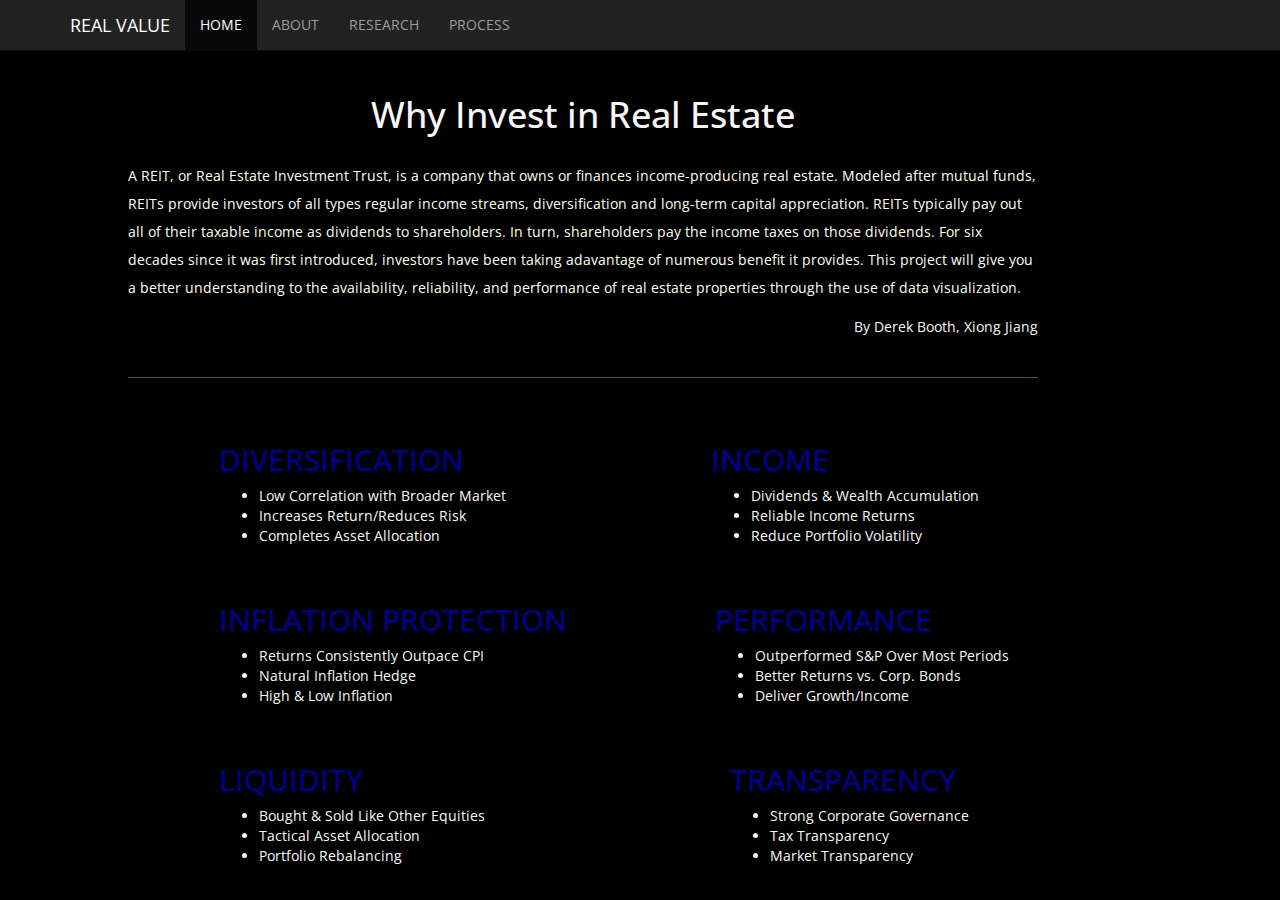
<file: about.html>
<!DOCTYPE html>
<html lang="en">
<head>
    <meta charset="utf-8">
    <link href='https://fonts.googleapis.com/css?family=Open+Sans' rel='stylesheet' type='text/css'>

    <title>REAL VALUE</title>

    <!-- Bootstrap core CSS -->
    <link href="css/bootstrap.min.css" rel="stylesheet">
    <link rel="stylesheet" href="css/custom.css" />
    <style>
        .content {
            position:relative;
            top:15px;
            left:10%;
            width:910px;
            padding-bottom: 30px;
        }

        .headline {
            font-family: 'Open Sans', sans-serif;
            color: #blue;
            margin-bottom: 7px;
        }

        .chatter {
            font-family: 'Open Sans', sans-serif;
            color: #FFFFF0;
            margin-bottom: 15px;
            line-height:200%;
        }


        div.middleRule {
            min-height: 1px;
            clear:both;
            width: 910px;
            border-bottom: 1px solid #46505A;
            height:1px; padding-top:10px;
            margin-bottom:30px;
        }

        div.lowerRule {
            min-height: 1px;
            clear:both;
            width: 910px;
            border-bottom: 1px solid #46505A;
            height:5px;
            padding-top:510px;
            margin-bottom:300px;
        }

        .blue {
            color:darkblue;
        }

    </style>
</head>

<body>
<button id="value-info" class="hidden toggle-menu menu-right ">PUSH RIGHT</button> <!--- hidden button used for toggling slide menu -->

<nav class="navbar navbar-inverse navbar-fixed-top">
    <div class="container">
        <div class="navbar-header">
            <a class="navbar-brand" href="#" style="color:#FFFFFF">REAL VALUE</a>
        </div>
        <div id="navbar" class="collapse navbar-collapse">
            <ul class="nav navbar-nav">
                <li class="active"><a href="index.html">HOME</a></li>
                <li><a href="about.html">ABOUT</a></li>
                <li><a href="research.html">RESEARCH</a></li>
                <li><a href="process.html">PROCESS</a></li>
            </ul>

        </div>
    </div>
</nav>

<div id="container" class="module">


    <div id="content" class="clearfix">
        <div class="bLogo">
        </div>
        <div class="topRule"></div>
        <div class="content">
            <h1 class="headline" align="center">Why Invest in Real Estate</h1>
            <br>
            <p class="chatter">A REIT, or Real Estate Investment Trust, is a company that owns or finances income-producing real estate. Modeled after mutual funds, REITs provide investors of all types regular income streams, diversification and long-term capital appreciation. REITs typically pay out all of their taxable income as dividends to shareholders. In turn, shareholders pay the income taxes on those dividends.
            For six decades since it was first introduced, investors have been taking adavantage of numerous benefit it provides.
                This project will give you a better understanding to the availability, reliability, and performance of real estate properties through the use of data visualization.
            </p>
            <p align ="right"> By Derek Booth, Xiong Jiang</p>
            <div class="timeStamp">
            </div>
            <br>
            <div class="relatedContent"></div>
            <div id="shareFo">
            </div>

            <div class="middleRule"></div>

            <div id="fullGraphic">


                <div class="content clearfix">
                    <div class="field field-name-body field-type-text-with-summary field-label-hidden"><div class="field-items"><div class="field-item even" property="content:encoded"><div class="landing_upper">
                        <div class="landing_box_left1">
                            <h2 class="blue">
                                DIVERSIFICATION</h2>
                            <ul><li>
                                Low Correlation with Broader Market</li>
                                <li>
                                    Increases Return/Reduces Risk</li>
                                <li>
                                    Completes Asset Allocation</li>
                            </ul></div>
                        <div class="landing_box_right1">
                            <h2  class="blue">
                                INCOME</h2>
                            <ul><li>
                                Dividends &amp; Wealth Accumulation</li>
                                <li>
                                    Reliable Income Returns</li>
                                <li>
                                    Reduce Portfolio Volatility</li>
                            </ul></div>
                        <div class="landing_box_left2">
                            <h2  class="blue">
                                INFLATION PROTECTION</h2>
                            <ul><li>
                                Returns Consistently Outpace CPI</li>
                                <li>
                                    Natural Inflation Hedge</li>
                                <li>
                                    High &amp; Low Inflation</li>
                            </ul></div>
                        <div class="landing_box_right2">
                            <h2 class="blue">
                             PERFORMANCE</h2>
                            <ul><li>
                                Outperformed S&amp;P Over Most Periods</li>
                                <li>
                                    Better Returns vs. Corp. Bonds</li>
                                <li>
                                    Deliver Growth/Income</li>
                            </ul></div>
                        <div class="landing_box_left3">
                            <h2 class="blue">
                               LIQUIDITY</h2>
                            <ul><li>
                                Bought &amp; Sold Like Other Equities</li>
                                <li>
                                    Tactical Asset Allocation</li>
                                <li>
                                    Portfolio Rebalancing</li>

                            </ul></div>
                        <div class="landing_box_right3">
                            <h2 class="blue">
                                TRANSPARENCY</h2>
                            <ul><li>
                                Strong Corporate Governance</li>
                                <li>
                                    Tax Transparency</li>
                                <li>
                                    Market Transparency</li>

                            </ul>
                        </div>
                    </div>
                    </div>
                    </div>
                    </div>
                </div>
            </div>











            </div>

        </div>


</body>
</html>
</file>
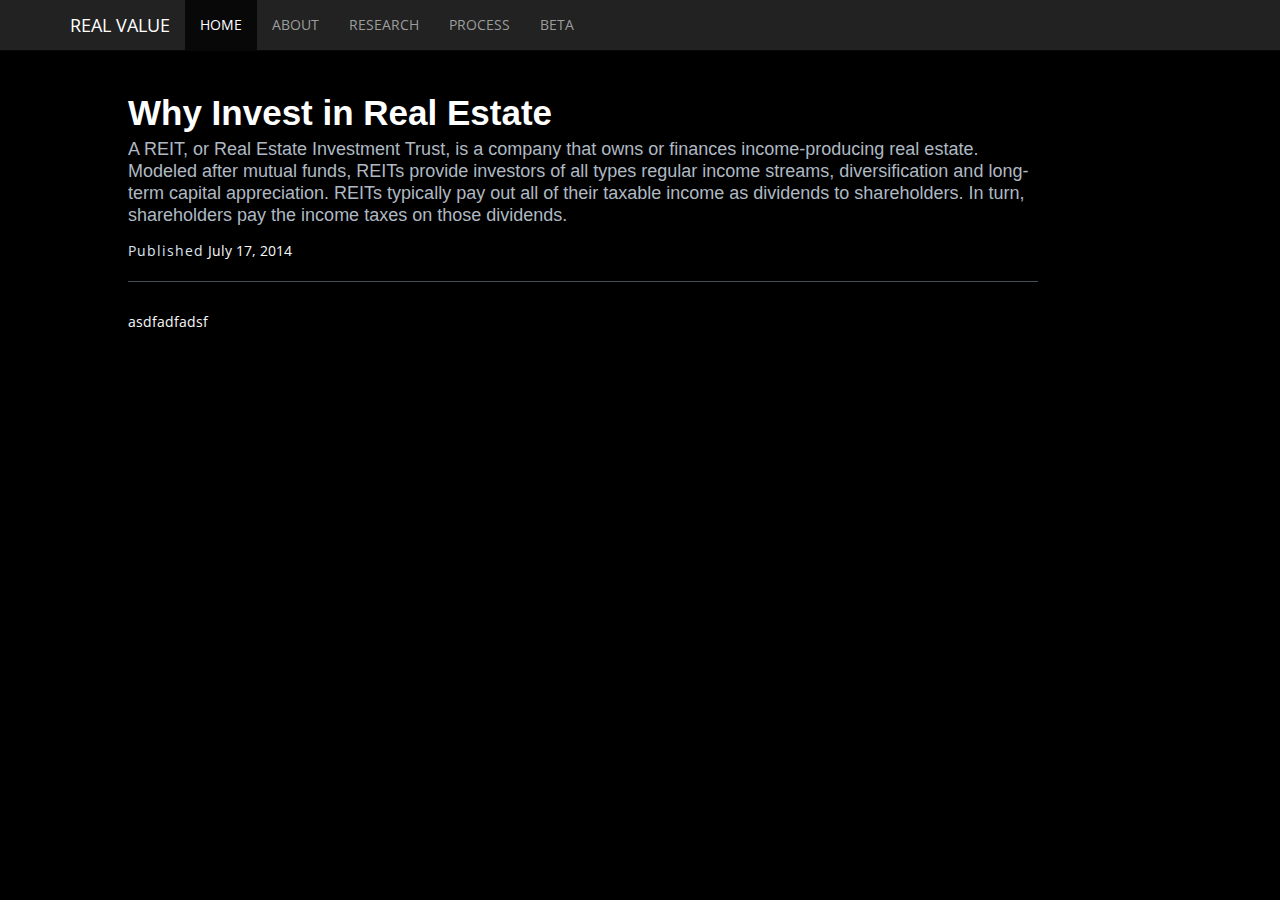
<file: beta.html>
<!DOCTYPE html>
<html lang="en">
<head>
    <meta charset="utf-8">
    <link href='https://fonts.googleapis.com/css?family=Open+Sans' rel='stylesheet' type='text/css'>

    <title>REAL VALUE</title>

    <!-- Bootstrap core CSS -->
    <link href="css/bootstrap.min.css" rel="stylesheet">
    <link rel="stylesheet" href="css/custom.css" />
    <style>
        .content {
            position:relative;
            top:15px;
            left:10%;
            width:910px;
            padding-bottom: 30px;
        }

        .headline {
            font: normal 700 35px/36px "BloombergL", "Arial";
            color: #FFFFFF;
            margin-bottom: 7px;
        }

        .chatter {
            font: normal 400 18px/22px "Akzidenz", "Arial";
            color: #afb9c3;
            margin-bottom: 15px;
        }

        div.middleRule {
            min-height: 1px;
            clear:both; width: 910px;
            border-bottom: 1px solid #46505A;
            height:1px; padding-top:10px;
            margin-bottom:30px;
        }
    </style>
</head>

<body>
<button id="value-info" class="hidden toggle-menu menu-right ">PUSH RIGHT</button> <!--- hidden button used for toggling slide menu -->

<nav class="navbar navbar-inverse navbar-fixed-top">
    <div class="container">
        <div class="navbar-header">
            <a class="navbar-brand" href="#" style="color:#FFFFFF">REAL VALUE</a>
        </div>
        <div id="navbar" class="collapse navbar-collapse">
            <ul class="nav navbar-nav">
                <li class="active"><a href="index.html">HOME</a></li>
                <li><a href="about.html">ABOUT</a></li>
                <li><a href="research.html">RESEARCH</a></li>
                <li><a href="process.html">PROCESS</a></li>
                <li><a href="beta.html">BETA</a></li>
            </ul>

        </div>
    </div>
</nav>

<div id="container" class="module">


    <div id="content" class="clearfix">
        <div class="infographic">
            <div class="bLogo">
            </div>
            <div class="topRule"></div>
            <div class="content">
                <h1 class="headline">Why Invest in Real Estate</h1>
                <p class="chatter">A REIT, or Real Estate Investment Trust, is a company that owns or finances income-producing real estate. Modeled after mutual funds, REITs provide investors of all types regular income streams, diversification and long-term capital appreciation. REITs typically pay out all of their taxable income as dividends to shareholders. In turn, shareholders pay the income taxes on those dividends. </p>
                <div class="timeStamp">
                    <p><span style="color:#DCE5EF; letter-spacing: 1px">Published</span> <span id="update">July 17, 2014</span></p>
                </div>
                <div class="relatedContent"></div>
                <div id="shareFo">
                </div>
                <div class="middleRule"></div>

                <div id="fullGraphic">
                    asdfadfadsf
                </div>


            </div>
        </div>
    </div>

</div>


</body>
</html>
</file>
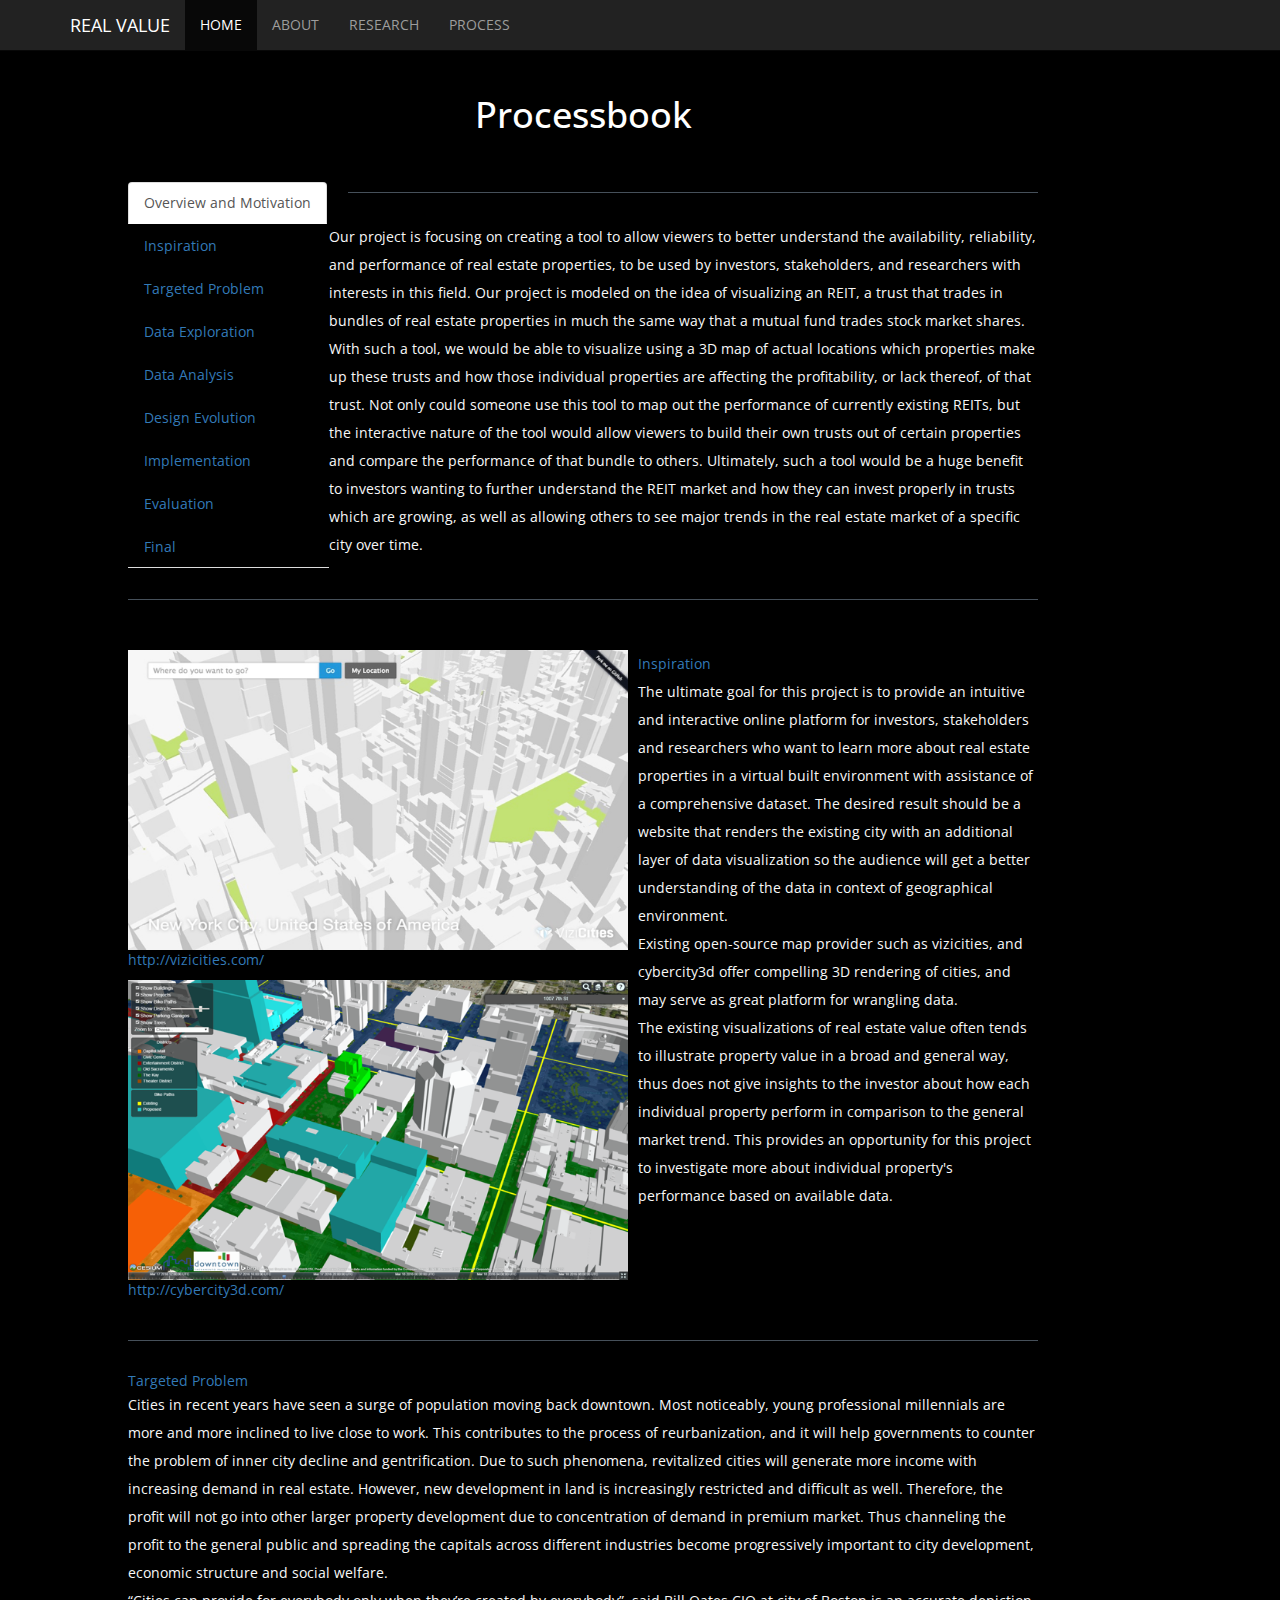
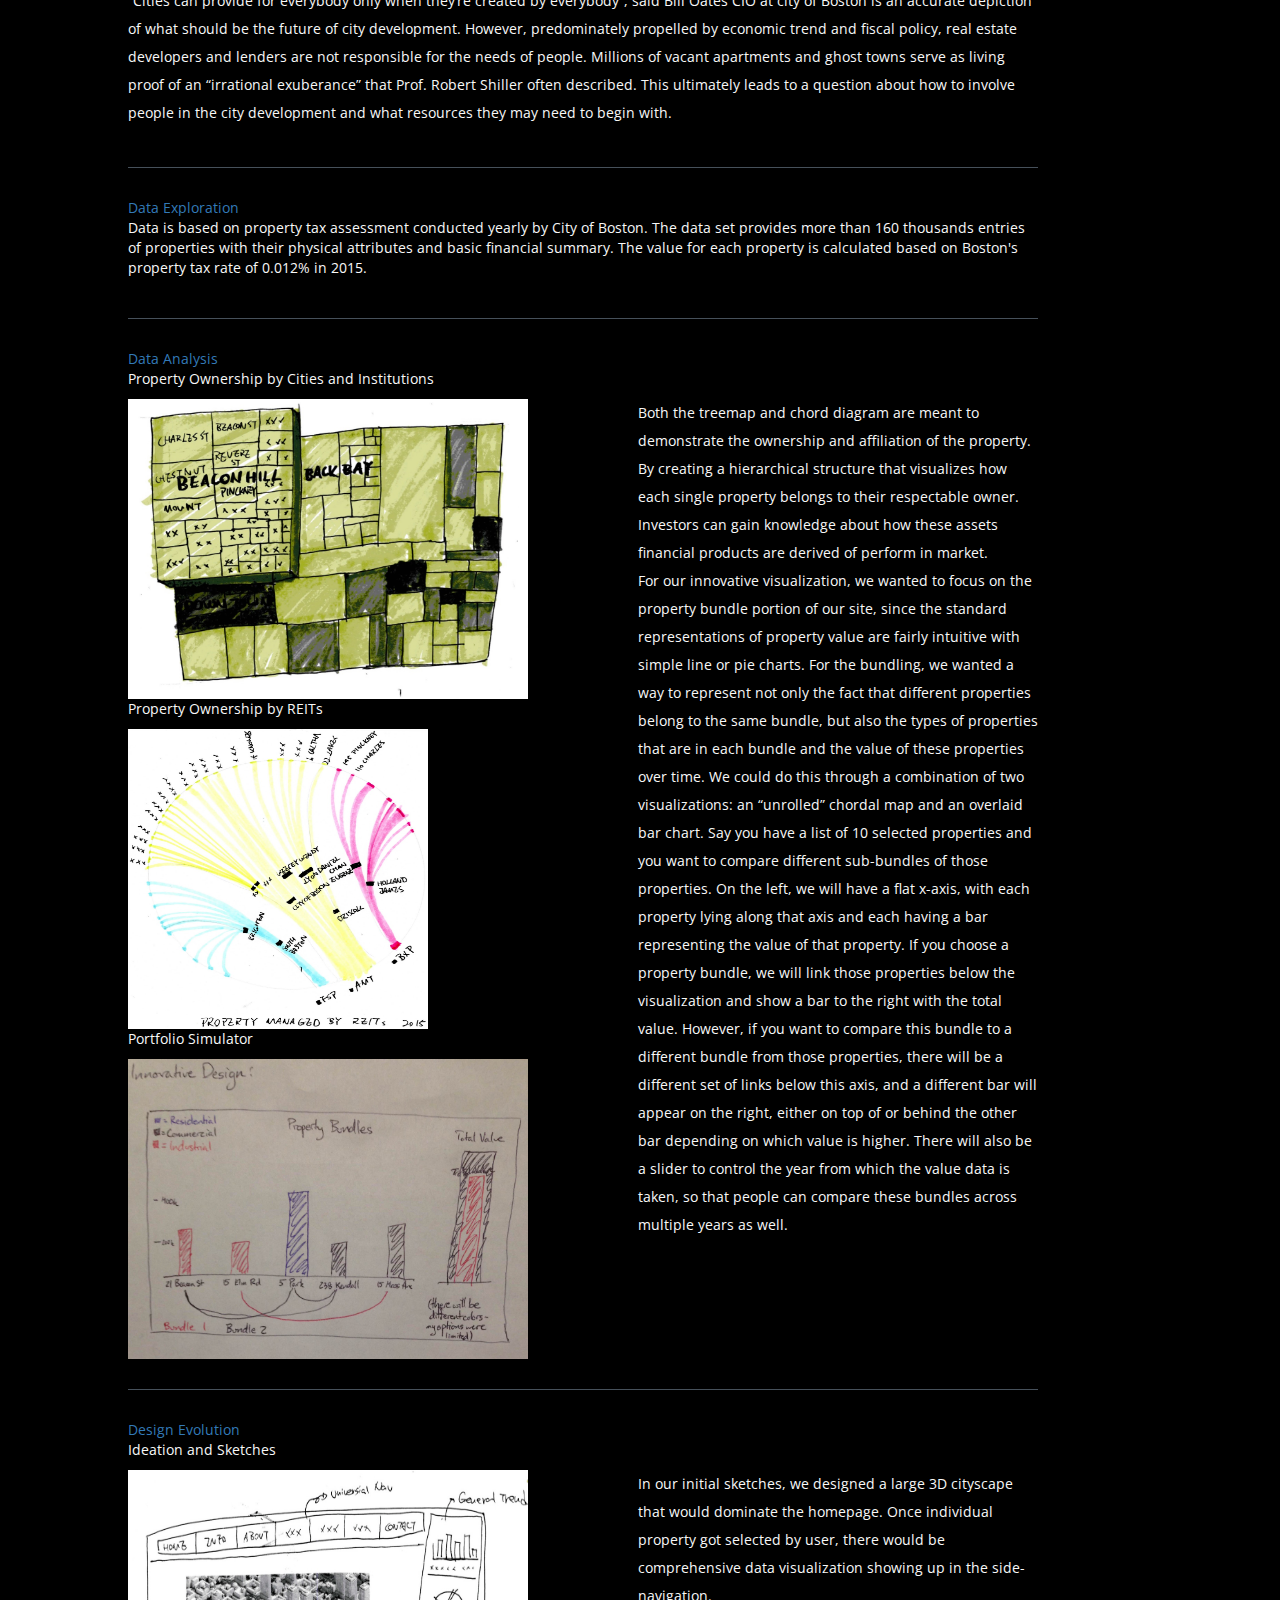
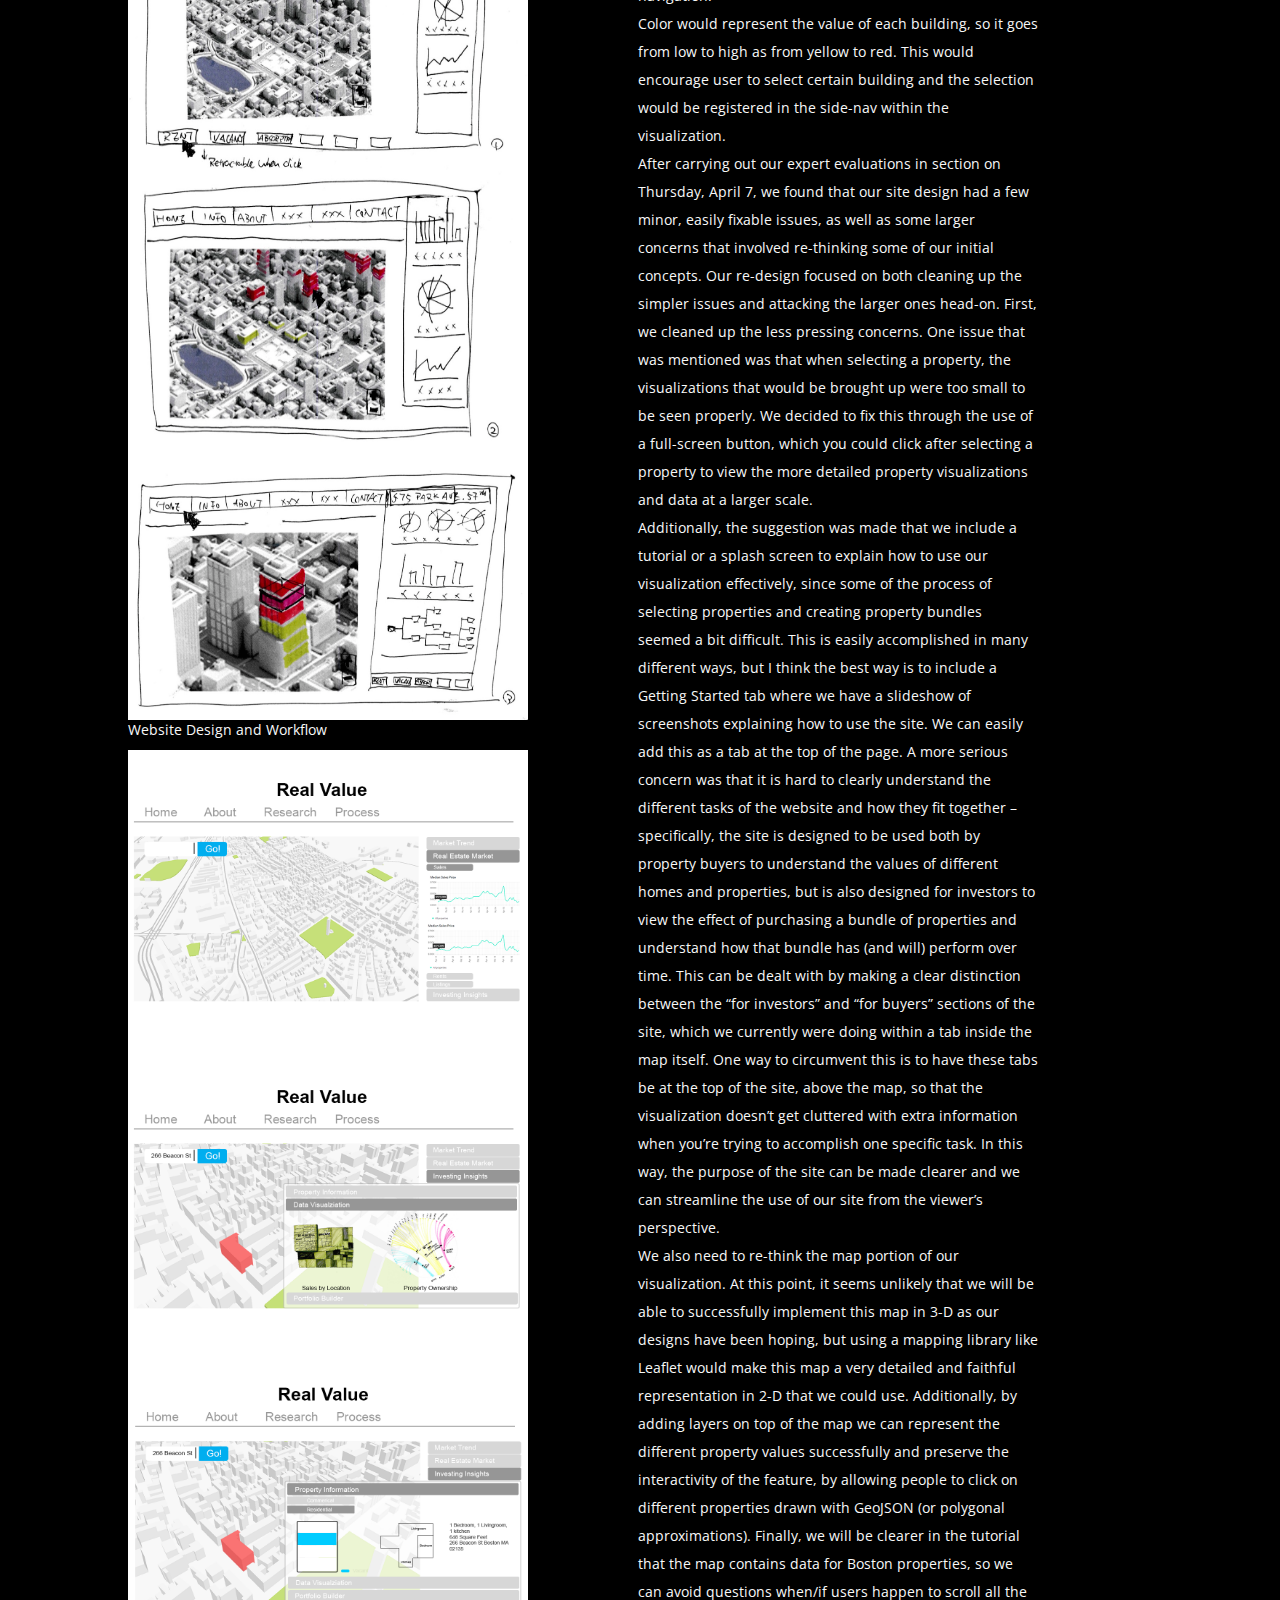
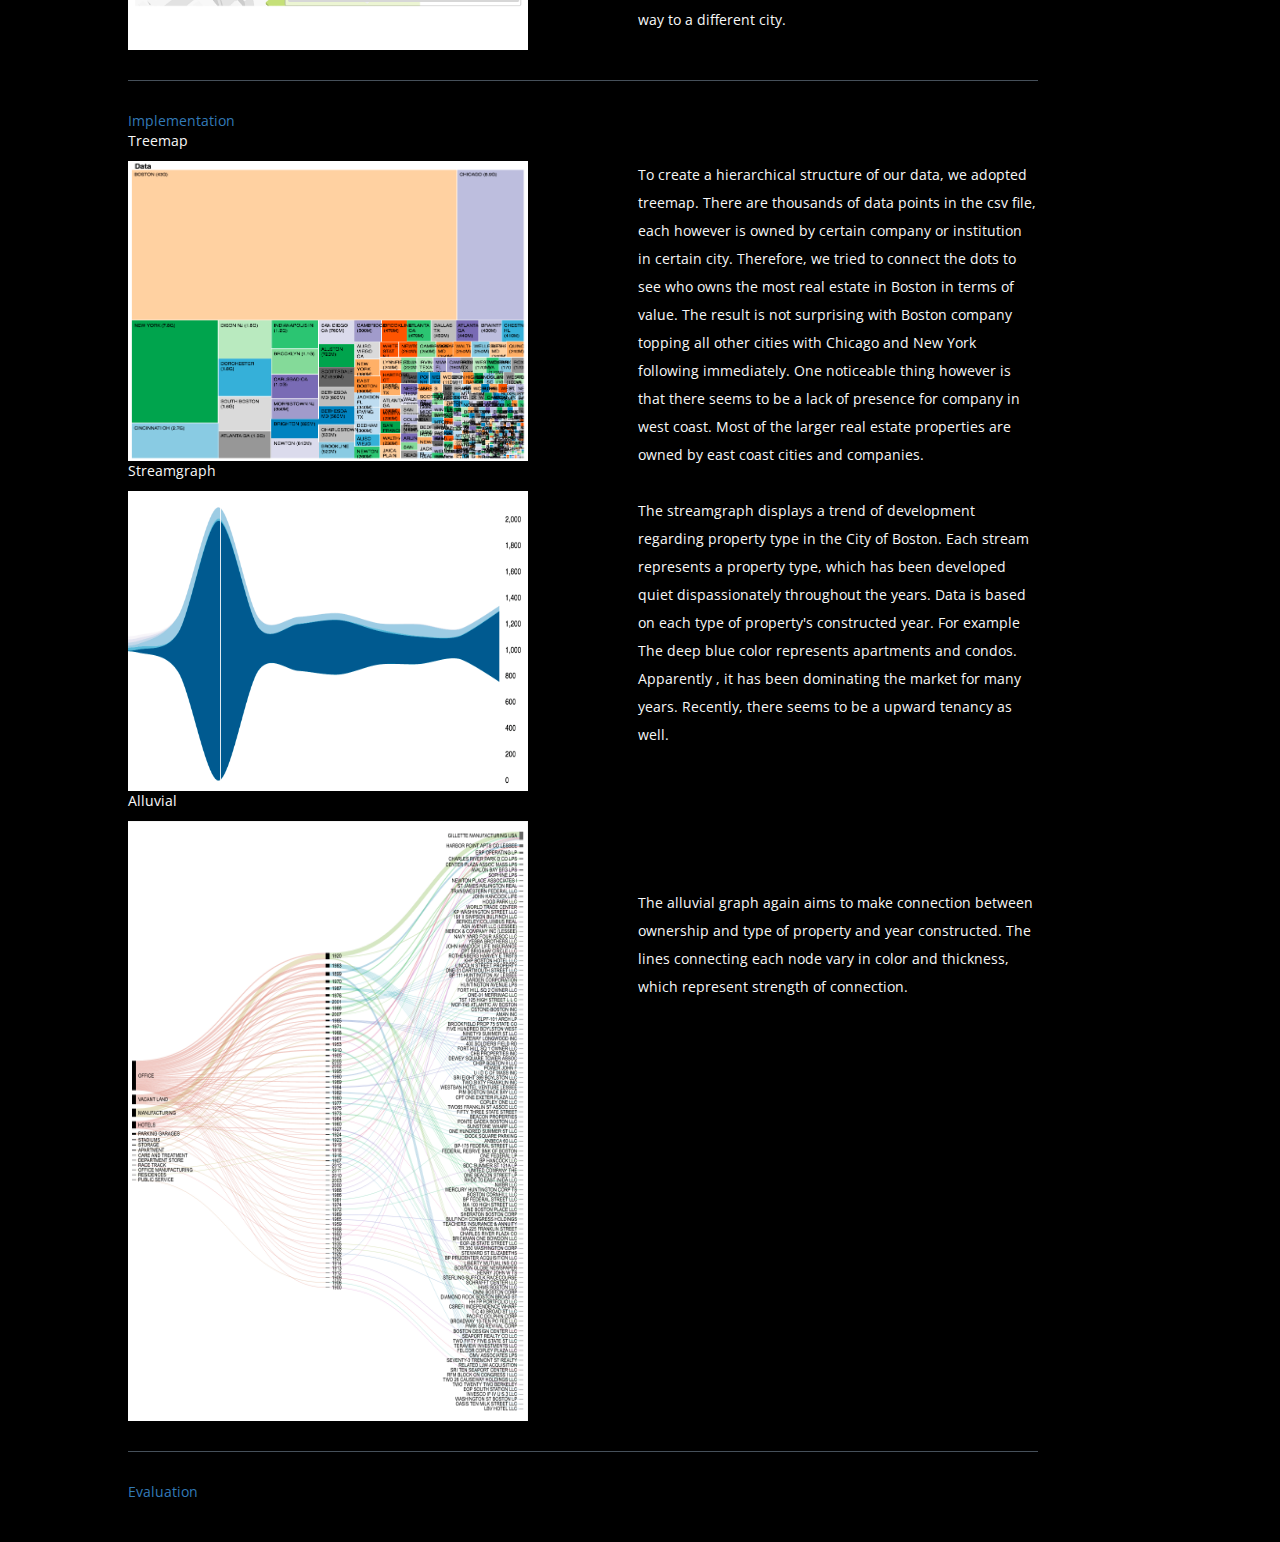
<file: process.html>
<!DOCTYPE html>
<html lang="en">
<head>
    <meta charset="UTF-8">
    <link href='https://fonts.googleapis.com/css?family=Open+Sans' rel='stylesheet' type='text/css'>

    <title>REAL VALUE</title>

    <!-- Bootstrap core CSS -->
    <link href="css/bootstrap.min.css" rel="stylesheet">
    <link rel="stylesheet" href="css/custom.css" />


    <style>
        .content {
            position:relative;
            top:15px;
            left:10%;
            width:910px;
            padding-bottom: 30px;
        }

        .headline {
            font-family: 'Open Sans', sans-serif;
            color: #FFFFFF;
            margin-bottom: 7px;
        }

        div.middleRule {
            min-height: 1px;
            clear:both;
            width: 690px;
            float: right;
            border-bottom: 1px solid #46505A;
            height:1px;
            padding-top:10px;
            margin-bottom:30px;
        }

        div.lowerRule {
            min-height: 1px;
            clear:both;
            width: 910px;
            border-bottom: 1px solid #46505A;
            height:5px;
            padding-top:30px;
            margin-bottom:30px;
        }

        div.lowerRule2 {
            min-height: 1px;
            clear:both;
            width: 910px;
            border-bottom: 1px solid #46505A;
            height:5px;
            padding-top:30px;
            margin-bottom:30px;
        }

        div.lowerRule3 {
            min-height: 1px;
            clear:both;
            width: 910px;
            border-bottom: 1px solid #46505A;
            height:5px;
            padding-top:30px;
            margin-bottom:30px;
        }
        div.lowerRule4 {
            min-height: 1px;
            clear:both;
            width: 910px;
            border-bottom: 1px solid #46505A;
            height:5px;
            padding-top:30px;
            margin-bottom:30px;
        }
        div.lowerRule5 {
            min-height: 1px;
            clear:both;
            width: 910px;
            border-bottom: 1px solid #46505A;
            height:5px;
            padding-top:30px;
            margin-bottom:30px;
        }

        div.lowerRule6 {
            min-height: 1px;
            clear:both;
            width: 910px;
            border-bottom: 1px solid #46505A;
            height:5px;
            padding-top:30px;
            margin-bottom:30px;
        }


        div.colnav{
            float:left;
        }
        p.intro{
            line-height: 200%;

        }

        p.text1 {
            width: 400px;
            float: right;
            line-height:200%;
        }
        p.text2 {
            line-height:200%;
        }
        p.text3 {
            width: 400px;
            float: right;
            line-height:200%;
        }
        p.text4 {
            width: 400px;
            float: right;
            line-height:200%;
        }
        p.text5 {
            width: 400px;
            float: right;
            line-height:200%;
        }



    </style>
</head>

<body>

<nav class="navbar navbar-inverse navbar-fixed-top">
    <div class="container">
        <div class="navbar-header">
            <a class="navbar-brand" href="#" style="color:#FFFFFF">REAL VALUE</a>
        </div>
        <div id="navbar" class="collapse navbar-collapse">
            <ul class="nav navbar-nav">
                <li class="active"><a href="index.html">HOME</a></li>
                <li><a href="about.html">ABOUT</a></li>
                <li><a href="research.html">RESEARCH</a></li>
                <li><a href="process.html">PROCESS</a></li>
            </ul>

        </div>
    </div>
</nav>


<div id="container" class="module">


    <div id="content" class="clearfix">
        <div class="bLogo">
        </div>
        <div class="topRule">

        </div>
        <div class="content">
            <h1 class="headline" align="center">Processbook</h1>
            <br>
            <br>
            <div class="middleRule" align="right"></div>
            <! navigation>

            <div class="colnav">
                <ul class="nav nav-tabs nav-stacked affix-top" data-spy="affix" data-offset-top="125">
                    <li class="active"><a href="#overview">Overview and Motivation</a></li>
                    <li><a href="#inspiration">Inspiration</a></li>
                    <li><a href="#problem">Targeted Problem</a></li>
                    <li><a href="#data">Data Exploration</a></li>
                    <li><a href="#analysis">Data Analysis</a></li>
                    <li><a href="#evolution">Design Evolution</a></li>
                    <li><a href="#implementation">Implementation</a></li>
                    <li><a href="#evaluation">Evaluation</a></li>
                    <li><a href="#final">Final</a></li>
                </ul>
            </div>
            <p class="intro">
                Our project is focusing on creating a tool to allow viewers to better understand the availability, reliability, and performance of real estate properties, to be used by investors, stakeholders, and researchers with interests in this field.  Our project is modeled on the idea of visualizing an REIT, a trust that trades in bundles of real estate properties in much the same way that a mutual fund trades stock market shares.  With such a tool, we would be able to visualize using a 3D map of actual locations which properties make up these trusts and how those individual properties are affecting the profitability, or lack thereof, of that trust.  Not only could someone use this tool to map out the performance of currently existing REITs, but the interactive nature of the tool would allow viewers to build their own trusts out of certain properties and compare the performance of that bundle to others.  Ultimately, such a tool would be a huge benefit to investors wanting to further understand the REIT market and how they can invest properly in trusts which are growing, as well as allowing others to see major trends in the real estate market of a specific city over time.
            </p>


            <div class="lowerRule"></div>
            <br>

            <p class="text1">
                <a name = "inspiration">
                    Inspiration</a>
                </br>
                The ultimate goal for this project is to provide an intuitive and interactive online platform for investors, stakeholders and researchers who want to learn more about real estate properties in a virtual built environment with assistance of a comprehensive dataset. The desired result should be a website that renders the existing city with an additional layer of data visualization so the audience will get a better understanding of the data in context of geographical environment.
                </br>
                Existing open-source map provider such as vizicities, and cybercity3d offer compelling 3D rendering of cities, and may serve as great platform for wrangling data.
                </br>
                The existing visualizations of real estate value often tends to illustrate property value in a broad and general way, thus does not give insights to the investor about how each individual property perform in comparison to the general market trend.
                This provides an opportunity for this project to investigate more about individual property's performance based on available data.

            </p>
            <img src = "img/inspiration1.png" width = "500px", height = "300px">

            <p><a href = "http://vizicities.com/">http://vizicities.com/</a></p>


            <img src = "img/inspiration2.png" width = "500px", height = "300px">

            <p><a href = "http://cybercity3d.com/">http://cybercity3d.com/</a></p>





            <div class="lowerRule2"></div>

            <a name = "problem">
                Targeted Problem</a>
            <p class ="text2">Cities in recent years have seen a surge of population moving back downtown. Most noticeably, young professional millennials are more and more inclined to live close to work. This contributes to the process of reurbanization, and it will help governments to counter the problem of inner city decline and gentrification. Due to such phenomena, revitalized cities will generate more income with increasing demand in real estate. However, new development in land is increasingly restricted and difficult as well. Therefore, the profit will not go into other larger property development due to concentration of demand in premium market. Thus channeling the profit to the general public and spreading the capitals across different industries become progressively important to city development, economic structure and social welfare.
            </br>
                “Cities can provide for everybody only when they’re created by everybody”, said Bill Oates CIO at city of Boston is an accurate depiction of what should be the future of city development. However, predominately propelled by economic trend and fiscal policy, real estate developers and lenders are not responsible for the needs of people. Millions of vacant apartments and ghost towns serve as living proof of an “irrational exuberance” that Prof. Robert Shiller often described. This ultimately leads to a question about how to involve people in the city development and what resources they may need to begin with.
            </p>

            <div class="lowerRule2"></div>

            <a name = "data">Data Exploration</a>
            <p>Data is based on property tax assessment conducted yearly by City of Boston. The data set provides more than 160 thousands entries of properties with their physical attributes and basic financial summary. The value for each property is calculated based on Boston's property tax rate of 0.012% in 2015.</p>

            <div class="lowerRule3"></div>
            <a name = "analysis">Data Analysis</a>
            </br>

            <p>Property Ownership by Cities and Institutions</p>
            <p class = "text3">
                Both the treemap and chord diagram are meant to demonstrate the ownership and affiliation of the property. By creating a hierarchical structure that visualizes how each single property belongs to their respectable owner. Investors can gain knowledge about how these assets financial products are derived of perform in market.
                </br>
                For our innovative visualization, we wanted to focus on the property bundle portion of our site, since the standard representations of property value are fairly intuitive with simple line or pie charts.  For the bundling, we wanted a way to represent not only the fact that different properties belong to the same bundle, but also the types of properties that are in each bundle and the value of these properties over time.  We could do this through a combination of two visualizations: an “unrolled” chordal map and an overlaid bar chart.

                Say you have a list of 10 selected properties and you want to compare different sub-bundles of those properties.  On the left, we will have a flat x-axis, with each property lying along that axis and each having a bar representing the value of that property.  If you choose a property bundle, we will link those properties below the visualization and show a bar to the right with the total value.  However, if you want to compare this bundle to a different bundle from those properties, there will be a different set of links below this axis, and a different bar will appear on the right, either on top of or behind the other bar depending on which value is higher.  There will also be a slider to control the year from which the value data is taken, so that people can compare these bundles across multiple years as well.

            </p>
            <img class = "treemap" src ="img/treemap.jpg" height="300", width ="400">
            </br>

            <p >Property Ownership by REITs</p>

            <img class = "sunburst" src ="img/sunburst.jpg" height="300", width ="300">
            </br>
            <p>Portfolio Simulator</p>
            <img class ="innovative" src ="img/Innovative.JPG" height="300", width ="400">





            <div class="lowerRule4"></div>
            <a name = "evolution">Design Evolution</a>
            <p>Ideation and Sketches</p>
            <p class ="text4">
                In our initial sketches, we designed a large 3D cityscape that would dominate the homepage. Once individual property got selected by user, there would be comprehensive data visualization showing up in the side-navigation.
                </br>
                Color would represent the value of each building, so it goes from low to high as from yellow to red. This would encourage user to select certain building and the selection would be registered in the side-nav within the visualization.
                </br>
                After carrying out our expert evaluations in section on Thursday, April 7, we found that our site design had a few minor, easily fixable issues, as well as some larger concerns that involved re-thinking some of our initial concepts.  Our re-design focused on both cleaning up the simpler issues and attacking the larger ones head-on.

                First, we cleaned up the less pressing concerns.  One issue that was mentioned was that when selecting a property, the visualizations that would be brought up were too small to be seen properly.  We decided to fix this through the use of a full-screen button, which you could click after selecting a property to view the more detailed property visualizations and data at a larger scale.
                </br>
                Additionally, the suggestion was made that we include a tutorial or a splash screen to explain how to use our visualization effectively, since some of the process of selecting properties and creating property bundles seemed a bit difficult.  This is easily accomplished in many different ways, but I think the best way is to include a Getting Started tab where we have a slideshow of screenshots explaining how to use the site.  We can easily add this as a tab at the top of the page.

                A more serious concern was that it is hard to clearly understand the different tasks of the website and how they fit together – specifically, the site is designed to be used both by property buyers to understand the values of different homes and properties, but is also designed for investors to view the effect of purchasing a bundle of properties and understand how that bundle has (and will) perform over time.  This can be dealt with by making a clear distinction between the “for investors” and “for buyers” sections of the site, which we currently were doing within a tab inside the map itself.  One way to circumvent this is to have these tabs be at the top of the site, above the map, so that the visualization doesn’t get cluttered with extra information when you’re trying to accomplish one specific task.  In this way, the purpose of the site can be made clearer and we can streamline the use of our site from the viewer’s perspective.
                </br>
                We also need to re-think the map portion of our visualization.  At this point, it seems unlikely that we will be able to successfully implement this map in 3-D as our designs have been hoping, but using a mapping library like Leaflet would make this map a very detailed and faithful representation in 2-D that we could use.  Additionally, by adding layers on top of the map we can represent the different property values successfully and preserve the interactivity of the feature, by allowing people to click on different properties drawn with GeoJSON (or polygonal approximations).  Finally, we will be clearer in the tutorial that the map contains data for Boston properties, so we can avoid questions when/if users happen to scroll all the way to a different city.

            </p>

            <p>

            </p>
            <img class ="sketch1" src ="img/sketch1.jpg" height="600", width ="400">
            </br>
            <img class ="sketch2" src ="img/sketch2.jpg" height="250", width ="400">

            </br>
            <p>Website Design and Workflow</p>

            <img class ="webdesign1" src ="img/webdesign1.png" height="300", width ="400">
            </br>
            <img class ="webdesign2" src ="img/webdesign2.png" height="300", width ="400">
            </br>
            <img class ="webdesign3" src ="img/webdesign3.png" height="300", width ="400">



            <div class="lowerRule5"></div>
            <a name = "implementation">Implementation</a>
            <p>Treemap</p>
            <p class = "text5">
                To create a hierarchical structure of our data, we adopted treemap. There are thousands of data points in the csv file, each however is owned by certain company or institution in certain city.
                Therefore, we tried to connect the dots to see who owns the most real estate in Boston in terms of value.
            The result is not surprising with Boston company topping all other cities with Chicago and New York following immediately.
                One noticeable thing however is that there seems to be a lack of presence for company in west coast.
                Most of the larger real estate properties are owned by east coast cities and companies.
                </br>
                </br>
                The streamgraph displays a trend of development regarding property type in the City of Boston. Each stream represents a property type, which has been developed
                quiet dispassionately throughout the years.
                Data is based on each type of property's constructed year. For example
                The deep blue color represents apartments and condos. Apparently , it has been dominating the market for many years.
                Recently, there seems to be a upward tenancy as well.
                </br>
                </br>
                </br>
                </br>
                </br>
                </br>
                The alluvial graph again aims to make connection between ownership and type of property and year constructed.
                The lines connecting each node vary in color and thickness, which represent strength of connection.

            </p>

        </p>
            <img class ="tree1" src ="img/tree1.png" height="300", width ="400">

            <p>Streamgraph</p>
            <img class ="stream1" src ="img/stream.png" height="300", width ="400">
            <p>Alluvial</p>
            <img class ="alluvial" src ="img/alluvial.png" height="600", width ="400">




            <div class="lowerRule6"></div>
            <a name = "evaluation">Evaluation</a>
            <p> </p>









        </div>

    </div>

</body>
</html>
</file>
<file: css/custom.css>
#map {
    width: 1500px;
    height: 800px;
    background-color: #000;
}

body {
    background: black;
    padding-top: 60px;
    font-family: 'Open Sans', sans-serif;
    color: #F8F8F8;
}

.highlight {
    color:dimgray;
}

#stats {
    position: absolute;
    right: 200px;
    top: 140px;
    display: none;
}



.d3-tip {
    line-height: 1;
    font-weight: bold;
    padding: 12px;
    background: rgba(0, 0, 0, 0.8);
    color: #fff;
    text-align: center;

}

.legend {
    display:block;
    float:left;
    height:15px;
    width:20%;
    text-align:center;
    font-size:9px;
    color:black;
}

/* styles for the panel on right of overview */

.sidenav {
    opacity:0.9;
    height: 100%;
    width: 0;
    position: fixed;
    z-index: 1;
    top: 0;
    right: 0;
    background-color: #111;
    overflow-x: hidden;
    transition: 0.5s;
    padding-top: 60px;
}

.sidenav a {
    padding: 8px 8px 8px 32px;
    text-decoration: none;
    font-size: 18px;
    color: #818181;
    display: block;
    transition: 0.3s
}

.sidenav a:hover, .offcanvas a:focus{
    color: #f1f1f1;
}

.closebtn {
    position: absolute;
    top: 30px;
    right: 25px;
    font-size: 36px !important;
    margin-left: 50px;
}

.enlarge {
    position: absolute;
    bottom: 20px;
    right: 25px;
    font-size: 16px;
}

#shrinkButton {
    display: none;
}

#choices {
    display: none;
}

.landing_box_left1 {
    position: absolute;
    left: 0px;
}

.landing_box_right1 {
    position: absolute;
    right: 150px;
}

.landing_box_left2 {
    position: absolute;
    left: 0px;
    top: 160px;
}

.landing_box_right2 {
    position: absolute;
    right: 120px;
    top: 160px;

}

.landing_box_left3 {
    position: absolute;
    left: 0px;
    top: 320px;

}

.landing_box_right3 {
    position: absolute;
    right: 160px;
    top: 320px;


}

@media screen and (max-height: 450px) {
    .sidenav {padding-top: 15px;}
    .sidenav a {font-size: 18px;}
}
/*! footer.css */

.footer {
    position: absolute;
    right: 0;
    bottom: 0;
    left: 0;
    padding: 1rem;
    text-align: center;
}

.x-axis, .y-axis {
    stroke: #ffffff;
}

.bar:hover {
    fill: #ffffff;
}

select {
    color: black;
}

button {
    color: black;
}

/* treemap */

text {
    pointer-events: none;
}

.grandparent text { /* header text */
    font-weight: bold;
    font-size: medium;
    font-family: 'Open Sans', sans-serif;
}

rect.parent,
.grandparent rect {
    stroke-width: 2px;
}

.grandparent rect {
    fill: #fff;
}

.children rect.parent,
.grandparent rect {
    cursor: pointer;
}

rect.parent {
    pointer-events: all;
}

.children:hover rect.child,
.grandparent:hover rect {
    fill: #aaa;
}

/* streamgraph */

.axis path, .axis line {
    fill: none;
    stroke: #fff;
    stroke-width: 1px;
    shape-rendering: crispEdges;
}

button {
    position: absolute;
    right: 50px;
    top: 10px;
}

/* treemap */
#chart {
    width: 820px;
    height: 700px;
    background: #bbb;
    margin: 1px auto;
    position: relative;
    -webkit-box-sizing: border-box;
    -moz-box-sizing: border-box;
    box-sizing: border-box;
}

text {
    pointer-events: none;
}

.grandparent text { /* header text */
    font-weight: bold;
    font-size: medium;
    font-family: "Open Sans", Helvetica, Arial, sans-serif;
}


rect.parent,
.grandparent rect {
    stroke-width: 2px;
}

.grandparent rect {
    fill: #fff;
}

.children rect.parent,
.grandparent rect {
    cursor: pointer;
}

rect.parent {
    pointer-events: all;
}

.children:hover rect.child,
.grandparent:hover rect {
    fill: #aaa;
}

.textdiv { /* text in the boxes */
    font-size: x-small;
    padding: 5px;
    font-size: 7px;
    font-family: "Open Sans", Helvetica, Arial, sans-serif;
}

/* streamgraph2 */
.chart {
    font: 10px sans-serif;
    position: relative;
    margin: 0 40px;
    font-color: #fff;
}

.axis path, .axis line {
    fill: none;
    stroke: #fff;
    stroke-width: 2px;
    shape-rendering: crispEdges;
}

#mySidenav .bundleinfo, .bundlebarlines, .bundlebars {
    display: none;
}

#clear {
    display: none;
}

#viewbundles {
    display: none;
}

#legend {
    display: none;
}
</file>
